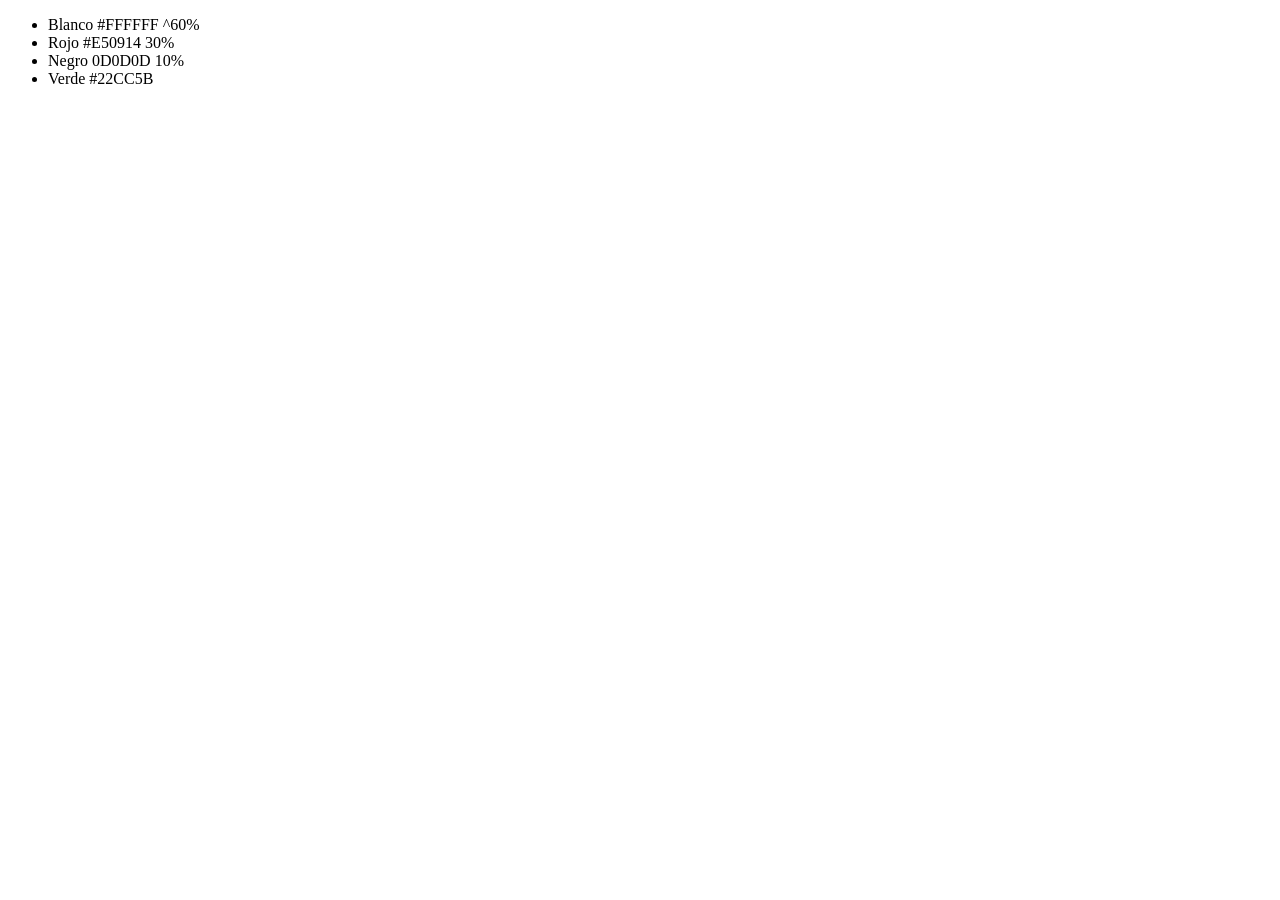
<file: views/index.html>
<!DOCTYPE html>
<html lang="en">
<head>
    <meta charset="UTF-8">
    <meta name="viewport" content="width=device-width, initial-scale=1.0">
    <title>Repuesto Don pedro</title>
    <link rel="stylesheet" href="../public/css/base.css">
</head>
<body>

    <main>
<section>
 <ul>
    <li class="blanco">Blanco #FFFFFF ^60%</li>
    <li class="rojo">Rojo #E50914 30%</li>
    <li class="negro">Negro 0D0D0D 10%</li>
    <li class="verde">Verde #22CC5B</li>
 </ul>
</section>

    </main>
    
</body>
</html>
</file>
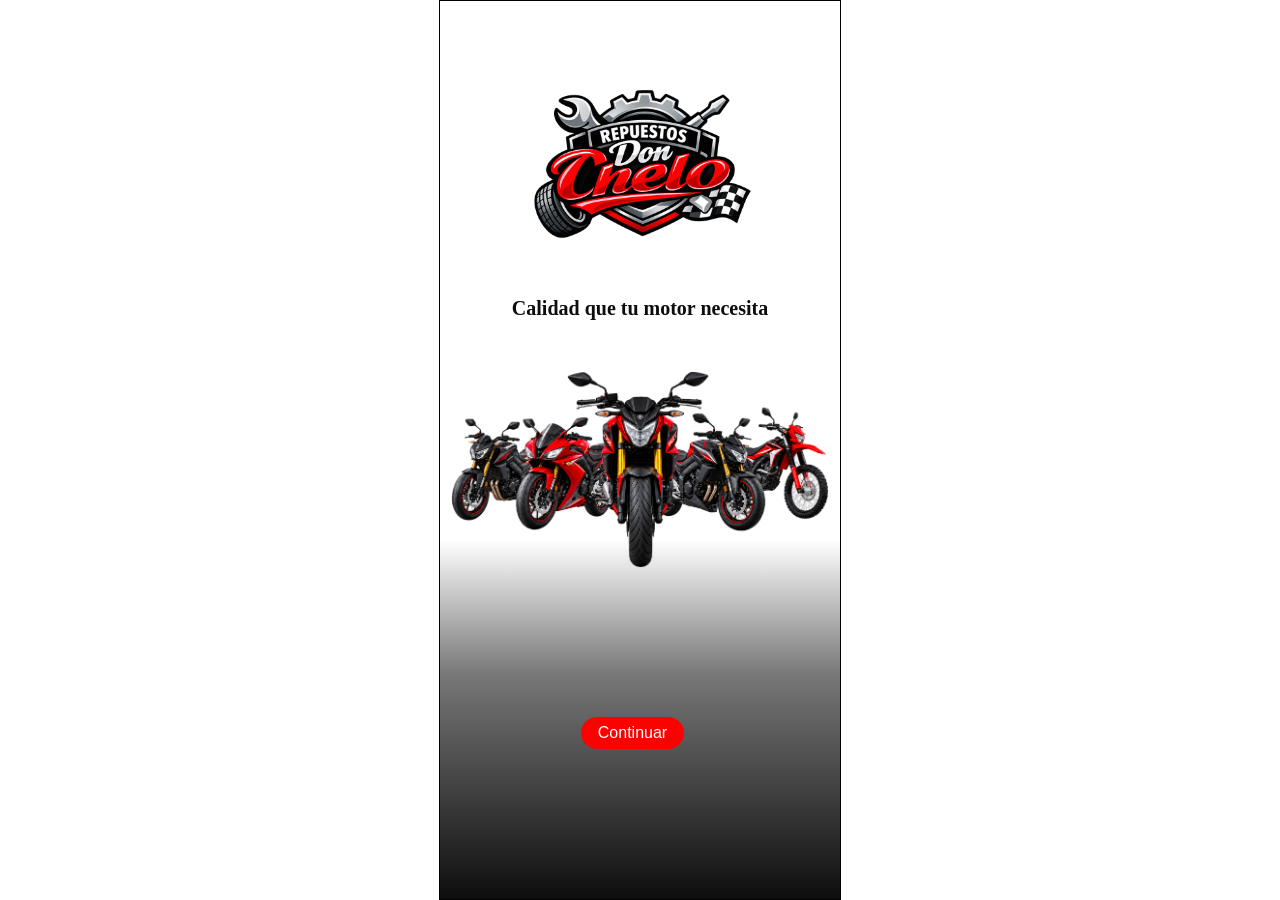
<file: views/acceso/entrada.html>
<!DOCTYPE html>
<html lang="es">
<head>
    <meta charset="UTF-8">
    <meta name="viewport" content="width=device-width, initial-scale=1.0">
    <title>Pantalla de carga</title>
    <link rel="stylesheet" href="../../public/css/pages/entrada.css">
</head>
<body>
    <main class="pantalla-principal">
        <!-- logo de la app -->
        <header>
                <img src="../../public/imagenes/Emblema Racing Repuestos Don Chelo.png" alt="logo">
        </header>

        <!-- frase que represta el repuesto -->
        <section class="">
            <h1>Calidad que tu motor necesita</h1>
        </section>

        <!-- imagen de promocion -->
        <section>
                <img src="../../public/imagenes/motocicletas_transparente_1577px.png" alt="fondo de motos">
        </section>

        <!-- bara de carga -->
         <footer>
            <a href="#" class="continuar">Continuar</a>
            <!-- <div class="bara-carga">
                <div class="bara-carga-progreso"></div>
            </div> -->
    </footer>

    </main>

    </body>
</html>
</file>
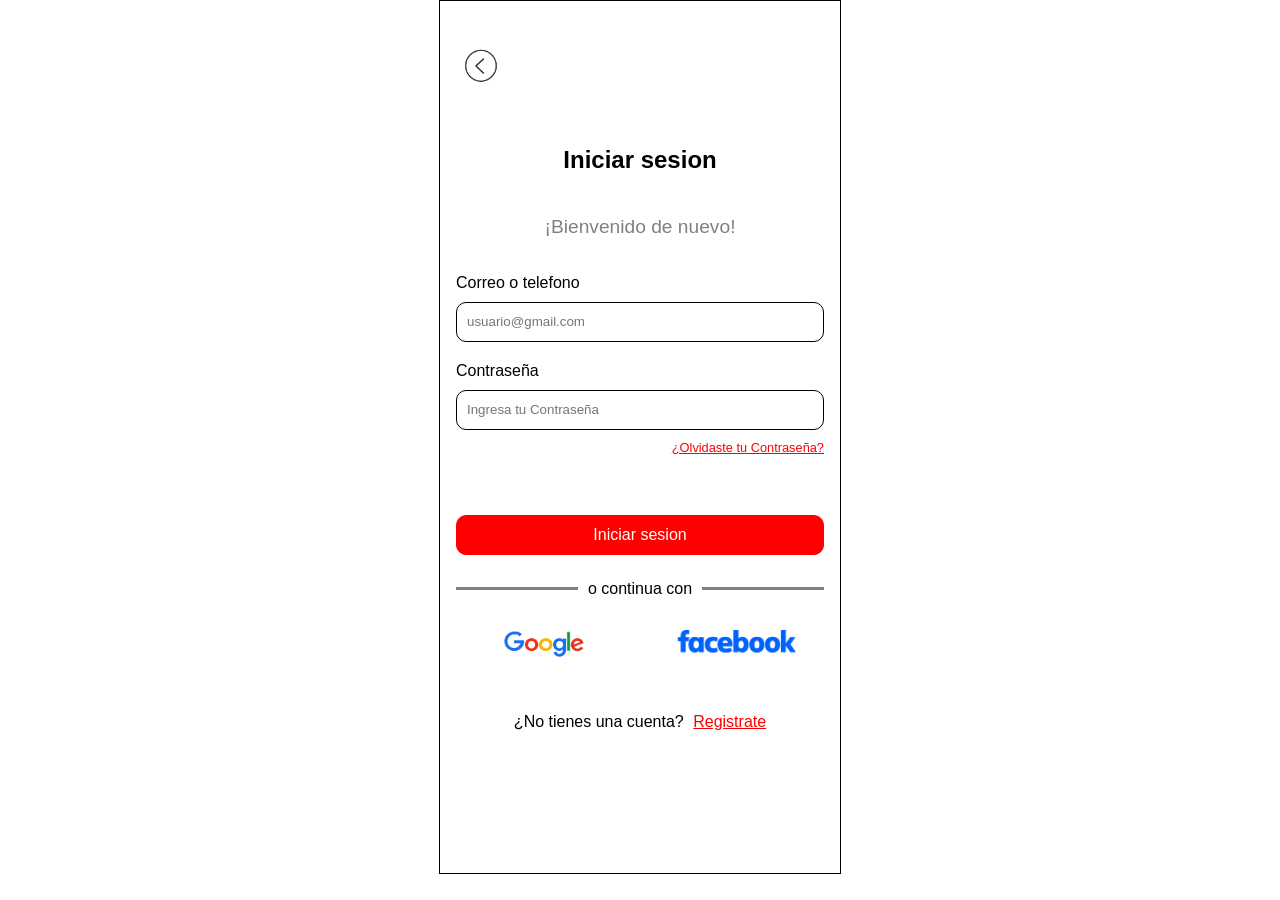
<file: views/acceso/login.html>
<!DOCTYPE html>
<html lang="es">
<head>
    <meta charset="UTF-8">
    <meta name="viewport" content="width=device-width, initial-scale=1.0">
    <title>Repuesto Don Chelo</title>
    <link rel="stylesheet" href="../../public/css/pages/login.css">
</head>
<body>
    <main class="pantalla-principal">
        <header class="encabezado">
            <a href="">
                <img src="../../public/imagenes/Ícono de flecha izquierda circular.png"  alt="volver atras" width="50px">
            </a>
            <div>
                
                <h2>Iniciar sesion</h2>
                <p>¡Bienvenido de nuevo!</p>
            </div>
        </header>
        <section class="login">
            <form action="#">
                <label for="correo">Correo o telefono</label>
                <input type="email" id="correo" name="correo"  placeholder="usuario@gmail.com" autocomplete="email"  required>

                <label for="password">Contraseña</label>
                <input type="password" id="password" name="password" placeholder="Ingresa tu Contraseña" autocomplete="current-password" required>

                <a href="#">¿Olvidaste tu Contraseña?</a>

                <button id="iniciar-sesion">Iniciar sesion</button>
            </form>
        </section>
        <section class="continuar_con">
            <div>
                <div class="barra-uno">

                </div>
                <p>o continua con</p>
                <div class="barra-dos">

                </div>
            </div>
        </section>
        <section class="opciones_login">
            <div>
                <div class="img-uno">
                    <a href="#">
                        <img src="../../public/imagenes/Logotipo colorido de Google en transparencia.png" alt="Logo de Google">
                    </a>
                </div>
                <div class="img-dos">
                    <a href="#">
                        <img src="../../public/imagenes/Logotipo azul de Facebook.png" alt="Logo de Facebook">
                    </a>
                </div>
            </div>
        </section>
        <section class="no_tengo_cuenta">
            <p>¿No tienes una cuenta? <a href="#">Registrate</a></p>
        </section>
    </main>
</body>
</html>
</file>
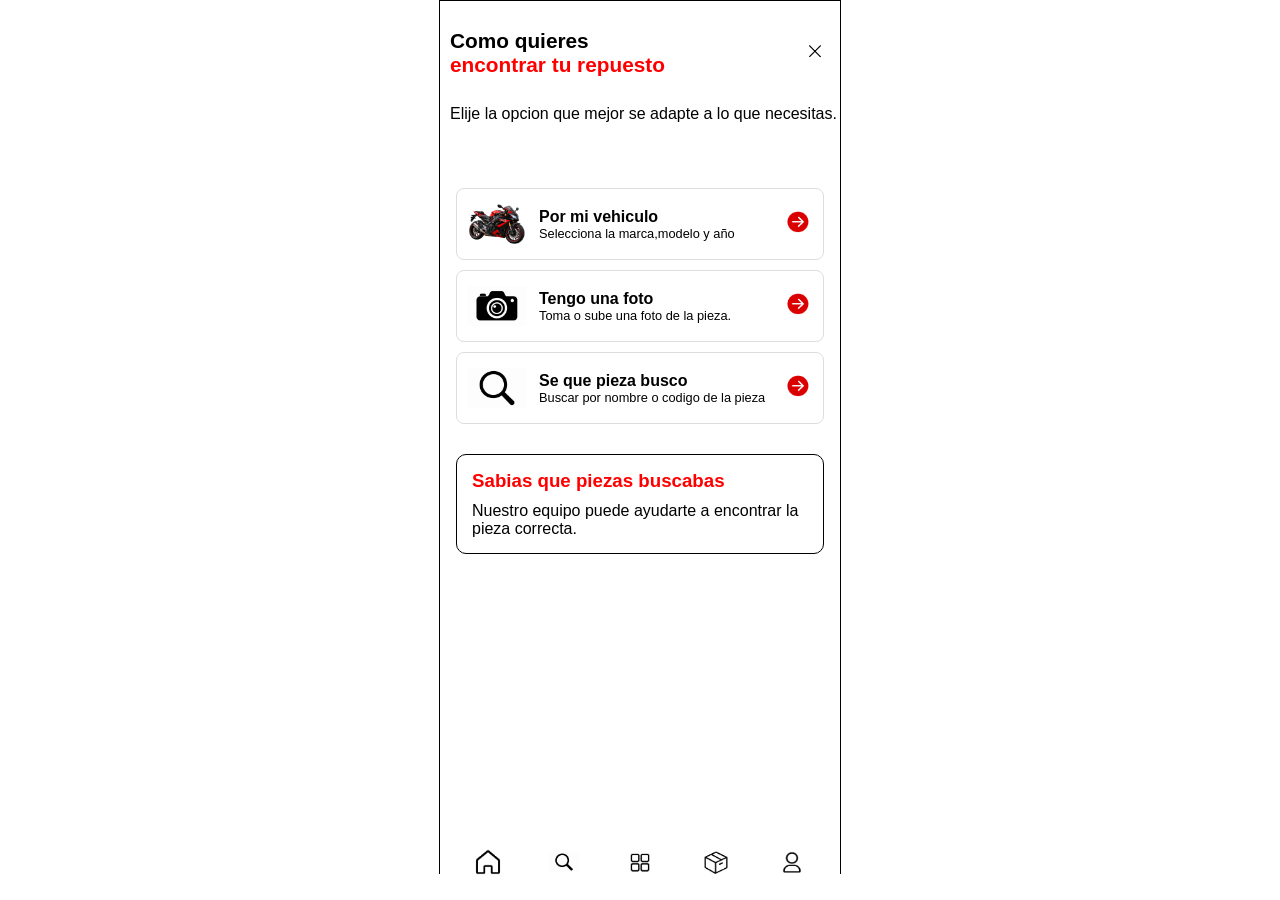
<file: views/buscar/como-buscar.html>
<!DOCTYPE html>
<html lang="en">
<head>
    <meta charset="UTF-8">
    <meta name="viewport" content="width=device-width, initial-scale=1.0">
    <title>Repuesto Don Chelo</title>
    <link rel="stylesheet" href="../../public/css/pages/como-buscar.css">
</head>
<body>
    <header class="encabezado">
            <div>
                <h1>Como quieres<br>
                <span class="color-red">encontrar tu repuesto</span>
                </h1>
                <a href="../inicio/inicio.html">
                    <img src="../../public/imagenes/Ícono X negro sobre fondo transparente.png" width="50px" alt="Volver al inicio">
                </a>
            </div>
            <p>Elije la opcion que mejor se adapte a lo que necesitas.</p>
        </header>
    <main class="pantalla-principal">
        
        <section class="busqueda">
            <div class="opciones">
                <article class="opcion">
                    <img src="../../public/imagenes/Motocicleta deportiva roja y negra.png" alt="">
                    <div>
                        <h2>Por mi vehiculo</h2>
                        <p>Selecciona la marca,modelo y año</p>
                    </div>
                    <a href="../busqueda/buscar-por-vehiculo.html">
                            <img src="../../public/imagenes/icono_flecha_transparente.png" alt="" width="30px">
                    </a>
                    
                </article>
                <article class="opcion">
                    <img src="../../public/imagenes/Ícono minimalista de cámara negra.png" alt="">
                    <div>
                        <h2>Tengo una foto</h2>
                    <p>Toma o sube una foto de la pieza.</p>
                    </div>
                    <a href="../busqueda/buscar-por-fotos.html">
                        <img src="../../public/imagenes/icono_flecha_transparente.png" alt="" width="50px">
                    </a>
                </article>
                <article class="opcion">
                    <img src="../../public/imagenes/Ícono minimalista de lupa negra.png" alt="">
                    <div>
                        <h2>Se que pieza busco</h2>
                        <p>Buscar por nombre o codigo de la pieza</p>
                    </div>
                    <a href="">
                        <img src="../../public/imagenes/icono_flecha_transparente.png" alt="" width="50px">
                    </a>
                </article>
            </div>
        </section>
        
        <section class="aviso">
            <div>
                <h3>Sabias que piezas buscabas</h3>
                <p>Nuestro equipo puede ayudarte a encontrar la pieza correcta.</p>
            </div>
        </section>
        <footer>
            <nav>
                <ul>
                    <li>
                        <a href="#">
                            <img src="../../public/imagenes/Ícono minimalista de casa negra.png" alt="Inicio">
                        </a>
                    </li>
                    <li>
                        <a href="#">
                            <img src="../../public/imagenes/Ícono minimalista de lupa negra.png" alt="Buscar">
                        </a>
                    </li>
                    <li>
                        <a href="#">
                            <img src="../../public/imagenes/Ícono de cuadrícula minimalista en negro.png" alt="Categorias">
                        </a>
                    </li>
                    <li>
                        <a href="#">
                            <img src="../../public/imagenes/Ícono de caja tridimensional en negro.png" alt="Repuestos">
                        </a>
                    </li>
                    <li>
                        <a href="#">
                            <img src="../../public/imagenes/Ícono de perfil en negro sobre transparencia.png" alt="Mi perfil">
                        </a>
                    </li>
                </ul>
            </nav>
        </footer>
    </main>
</body>
</html>
</file>
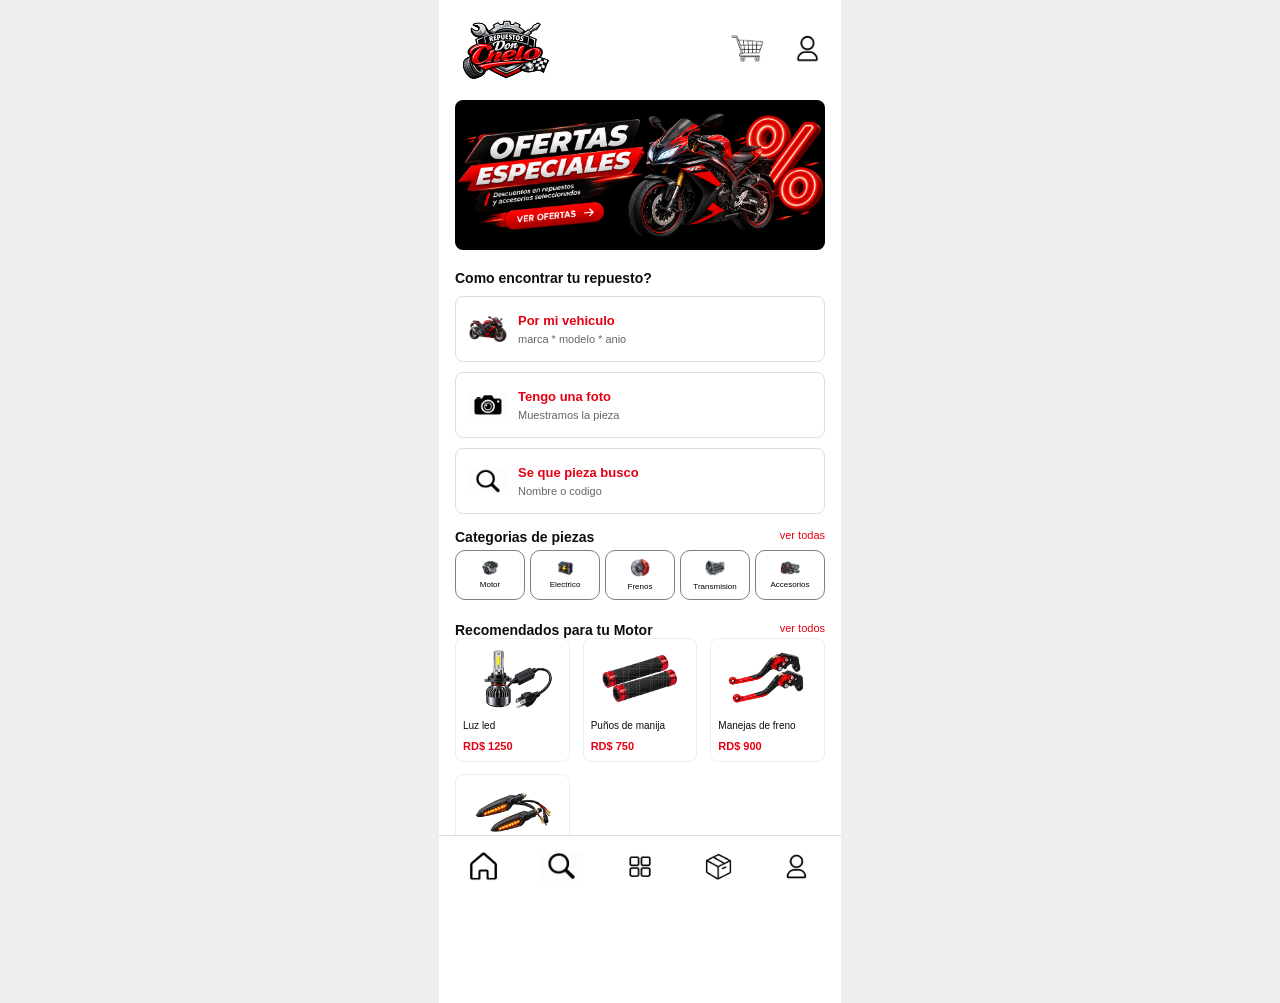
<file: views/buscar/inicio.html>
<!DOCTYPE html>
<html lang="es">
<head>
    <meta charset="UTF-8">
    <meta name="viewport" content="width=device-width, initial-scale=1.0">
    <title>Repuesto Don Chelo</title>
    <link rel="stylesheet" href="../../public/css/pages/buscar.css">
</head>
<body>
    <main class="inicio">
        <header class="encabezado">
            <img src="../../public/imagenes/Emblema Racing Repuestos Don Chelo.png" alt="Logo del repuesto">
            <div class="carrito-perfil">
                <a href="#"><img src="../../public/imagenes/Icono minimalista de carrito de compras.png" alt="Carrito de compras"></a>
                <a href="#"><img src="../../public/imagenes/Ícono de perfil en negro sobre transparencia.png" alt="Icono de perfil"></a>
            </div>
        </header>
        
        <section class="ofertas">
            <img src="../../public/imagenes/Ofertas especiales_ velocidad y descuento.png" alt="Imagen de ofertas">
        </section>

        <section class="opciones-busqueda">
            <h2>Como encontrar tu repuesto?</h2>
            <a href="../busqueda/buscar-por-vehiculo.html" >
                <article class="opcion">
                    <img src="../../public/imagenes/Motocicleta deportiva roja y negra.png" alt="icono de moto">
                    <div>
                        <h3>Por mi vehiculo</h3>
                        <p>marca * modelo * anio</p>
                    </div>
                </article>
            </a>
            <a href="#">
                <article class="opcion">
                
                    <img src="../../public/imagenes/Ícono minimalista de cámara negra.png" alt="icono de camara">
                    <div>
                        <h3>Tengo una foto</h3>
                        <p>Muestramos la pieza</p>
                    </div>
                </article>
            </a> 

            <a href="">
                <article class="opcion">
                    <img src="../../public/imagenes/Ícono minimalista de lupa negra.png" alt="icono de lupa">
                    <div>
                        <h3>Se que pieza busco</h3>
                        <p>Nombre o codigo</p>
                    </div>
                </article>
            </a>
        </section>
        <section class="categorias">
            <h2>Categorias de piezas</h2>
            <a href="#">ver todas</a>
            <div class="lista-categorias">
                <ul>
                    <li>
                        <img src="../../public/imagenes/Motor de automóvil detallado con tapa amarilla.png" alt="icono de motor de auto">
                        <span>Motor</span></li>
                    <li>
                        <img src="../../public/imagenes/Batería eléctrica con rayo dorado.png" alt="icono de bateria">
                        <span>Electrico</span>
                    </li>
                    <li>
                        <img src="../../public/imagenes/Disco de freno con cáliper rojo.png" alt="icono de disco de freno">
                        <span>Frenos</span>
                    </li>
                    <li>
                        <img src="../../public/imagenes/icono-transmision.png" alt="icono de transmision">
                        <span>Transmision</span>
                    </li>
                    <li>
                        <img src="../../public/imagenes/Accesorios automotrices en composición brillante.png" alt="icono de accesorios">
                        <span>Accesorios</span>
                    </li>

                </ul>
            </div>
        </section>
        <section class="Productos">
            <h2>Recomendados para tu Motor</h2>
            <a href="#">ver todos</a>
            <div class="lista-productos">
                <article>
                    <img src="../../public/imagenes/icono-bombillo-led.png" alt="icono de luz led">
                    <p>Luz led</p>
                    <strong>RD$ 1250</strong>
                </article>
                <article>
                    <img src="../../public/imagenes/icono-punos.png" alt="icono de manija ">
                    <p>Puños de manija</p>
                    <strong>RD$ 750</strong>
                </article>
                <article>
                    <img src="../../public/imagenes/icono-manetas-freno.png" alt="icono de manetas de freno">
                    <p>Manejas de freno</p>
                    <strong>RD$ 900</strong>
                </article>
                <article>
                    <img src="../../public/imagenes/icono-direccionales-led.png" alt="iconos de luz led">
                    <p>Direccionales LED</p>
                    <strong>RD$ 850</strong>
                </article>
            </div>
        </section>
        <footer>
            <nav>
                <ul>
                    <li>
                        <a href="../inicio/inicio.html">
                            <img src="../../public/imagenes/Ícono minimalista de casa negra.png" alt="Inicio">
                        </a>
                    </li>
                    <li>
                        <a href="../busqueda/busqueda.html">
                            <img src="../../public/imagenes/Ícono minimalista de lupa negra.png" alt="buscar">
                        </a>
                    </li>
                    <li>
                        <a href="../categoria/categorias.html">
                            <img src="../../public/imagenes/Ícono de cuadrícula minimalista en negro.png" alt="categorias">
                        </a>
                    </li>
                    <li>
                        <a href="#">
                            <img src="../../public/imagenes/Ícono de caja tridimensional en negro.png" alt="pedidos">
                        </a>
                    </li>
                    <li>
                        <a href="#">
                            <img src="../../public/imagenes/Ícono de perfil en negro sobre transparencia.png" alt="perfil">
                        </a>
                    </li>
                </ul>
            </nav>
        </footer>
    </main>
</body>
</html>
</file>
<file: public/css/base.css>
/* Hecho por Delmi */

:root {
    /* reset dafault setup */
    --margin: 0;
    --box-sizing: border:box;
    --padding: 0;
    --color-fondo: #FFFFFF;

    /* colores, sizes y familia */
    --color-primario: #FFFFF;
    --color-texto-primario: #0D0D0D;
    --familia-texto: 'Inria Serif';
    --grosor-text: Bold;
    --text-size: 10px;

    /* colores de textos secundarios */
    --texto-secundario-family: inria Sans;
    --text-size2: 10;
    --text-size: 6px;
    --grosor-text: regular;
    --grosor-text: Light;


    /* colores de precios y ver todo*/
    --familia-texto: 'Inria Sans';
    --grosor-text: bold;
    --text-size: Bold;
    --text-size: 5px;

    /* Size y caresticas de categorias de precios */
    --width: 36px;
    --height: 35px;
    /* imagen interna */
    --width: 25px;
    --height: 20px;
    /* Texto interno */
    --font-family: 'Inria Sans';
    --font-size: 5px;
    --grosor-text: Bold;



    /* botones de navegacion, footer de las paginas, #inicio #buscar #categorias */
    --cajas-width: 31.9;
    --cajas-height: 31.36;


    /* inputs  */
    --width: 205px;
    --height: 30;
    --corner-radius: 5px;


    /* Botones de accion */
    --width: 205px;
    --height: 30;
    --corner-radius: 10px;
    --background-color: #E50914;


}


.container {}

.btn {}

.btn--primario {}

.card {}

.field {}

.badge {}

.bottom-nav {}

.topbar {}
</file>
<file: public/css/pages/entrada.css>
* {
    margin: 0;
    padding: 0;
    box-sizing: border-box;
}

body {
    font-family: Arial, sans-serif;
    background: white;
}

.pantalla-principal {
    position: relative;
    width: 100%;
    max-width: 402px;
    height: 100vh;
    margin: 0 auto;
    overflow: hidden;
    display: flex;
    flex-direction: column;
    background: linear-gradient(to bottom, white 60%, #777 75%, #0D0D0D 100%);
    border: 1px solid black;
}

header {
    width: 100%;
    text-align: center;
    padding: 30px 10px 10px;
    margin-top: 50px;
    margin-bottom: 10px;
}

header img {
    width: 250px;
    max-width: 100%;
    height: auto;
}

section {
    width: 100%;
    padding: 10px;
    text-align: center;
    margin-top: 15px;
}

h1 {
    color: #0D0D0D;
    font-family: Georgia, serif;
    font-size: 1.25rem;
}

section img {
    display: block;
    width: 100%;
    max-height: 300px;
    object-fit: contain;
    margin-top: 15px;
}

footer {
    position: absolute;
    bottom: 150px;
    width: 100%;
    display: flex;
    justify-content: center;
}
footer a {
    width: auto;
    height: auto;
    padding: 5px 15px;
    margin-left: -15px;
    border: 2px solid red;
    border-radius: 999px;
    text-decoration: none;
    color: white;
    background-color: red;
}

/* .bara-carga {
    width: 130px;
    height: 5px;
    background: white;
    border-radius: 10px;
    overflow: hidden;
}

.bara-carga-progreso {
    width: 80%;
    height: 100%;
    background: #E50114;
} */
</file>
<file: public/css/pages/login.css>
* {
    margin: 0;
    padding: 0;
    box-sizing: border-box;
}

body {
    font-family: Arial, Helvetica, sans-serif;
    background: white;
    width: 100%;
    max-width: 402px;
    min-height: 874px;
    margin: 0 auto;
    border: 1px solid black;
}


.pantalla-principal {
    width: 100%;
    padding: 15px 16px 80px;
}


.encabezado {
    width: 100%;
    padding: 25px 0 20px 10px;
    position: relative;
}

.encabezado a img {
    margin-left: -10px;
    max-width: 50px;
    height: auto;
}

.encabezado div {
    width: 100%;
    height: 100px;
    display: block;
    text-align: center;
}

.encabezado div h2 {
    font-size: 1.5rem;
    font-family: Arial, Helvetica, sans-serif;
    position: absolute;
    top: 130px;
    left: 0;
    width: 100%;
    text-align: center;
}

.encabezado div p {
    color: gray;
    font-size: 1.2rem;
    position: absolute;
    top: 200px;
    left: 0;
    width: 100%;
    text-align: center;
}


.login {
    width: 100%;
    height: auto;
    margin-top: 50px;
}

.login form {
    display: flex;
    flex-direction: column;
    gap: 10px;
    position: relative;
    width: 100%;
}

label {
    margin-top: 10px;
}

input {
    width: 100%;
    height: 40px;
    padding: 10px;
    border-radius: 10px;
    border: 1px solid black;

}


input:focus-visible,
button:focus-visible,
a:focus-visible {
    outline: 2px solid #2563eb;
    outline-offset: 2px;
}


.login form a {
    align-self: flex-end;
    color: red;
    font-size: 0.8rem;
    margin-top: 0;
}


button {
    width: 100%;
    margin-top: 50px;
    padding: 10px 25px;
    border-radius: 10px;
    border: 1px solid red;
    color: white;
    background-color: red;
    font: inherit;
    cursor: pointer;
}

.continuar_con {
    width: 100%;
    height: auto;
    margin-top: 25px;
}

.continuar_con > div {
    width: 100%;
    display: flex;
    flex-direction: row;
    align-items: center;
    justify-content: center;
    gap: 10px;
}

.continuar_con .barra-uno,
.continuar_con .barra-dos {
    flex: 1;
    height: 3px;
    background-color: gray;
}

.continuar_con > div p {
    text-align: center;
}


.opciones_login {
    width: 100%;
    height: auto;
}

.opciones_login > div {
    width: 100%;
    display: flex;
    flex-direction: row;
    gap: 16px;
    margin-top: 25px;
}

.opciones_login > div .img-uno,
.opciones_login > div .img-dos {
    flex: 1;
    height: 40px;
    display: flex;
    justify-content: center;
    align-items: center;
}

.opciones_login > div .img-uno a,
.opciones_login > div .img-dos a {
    display: flex;
    justify-content: center;
    align-items: center;
    max-width: 100%;
}

.opciones_login > div .img-uno img,
.opciones_login > div .img-dos img {
    display: block;
    max-width: 100%;
    max-height: 40px;
    width: auto;
    height: auto;
    object-fit: contain;
}


.no_tengo_cuenta {
    width: 100%;
    height: auto;
}

.no_tengo_cuenta p {
    text-align: center;
    margin-top: 50px;
}

.no_tengo_cuenta p a {
    color: red;
    margin-left: 5px;
}


@media (max-width: 390px) {
    .pantalla-principal {
        padding-left: 12px;
        padding-right: 12px;
    }

    .encabezado div h2 {
        font-size: 1.4rem;
    }

    .encabezado div p {
        font-size: 1.1rem;
    }

    .continuar_con > div {
        gap: 8px;
    }
}
</file>
<file: public/css/pages/como-buscar.css>
* {
    margin: 0;
    padding: 0;
    box-sizing: border-box;
}

body {
    font-family: Arial, sans-serif;
    background: white;
    width: 100%;
    max-width: 402px;
    min-height: 874px;
    margin: 0 auto;
    border: 1px solid black;
}

/* Pantalla principal */
.pantalla-principal {
    width: 100%;
    padding: 15px 16px 80px;
    padding-bottom: 80px;  
}

/* Encabezado */
.encabezado {
    width: 100%;
    padding: 25px 0 20px 10px;
}

.encabezado div {
    display: flex;
    justify-content: space-between;
    align-items: center;
}

.encabezado h1 {
    font-size: 1.3rem;
}

.encabezado p {
    margin-top: 25px;
    font-size: 1rem;
}

.encabezado div a img {
    width: 50px;
    height: 50px;
    object-fit: contain;
}

.color-red {
    color: red;
}

/* Opciones de búsqueda */
.busqueda {
    margin-top: 30px;
}

.opcion {
    display: flex;
    align-items: center;
    gap: 12px;
    padding: 10px;
    margin-bottom: 10px;
    border: 1px solid #dddddd;
    border-radius: 8px;
}

.opcion > img {
    width: 60px;
    height: 50px;
    object-fit: contain;
}

.opcion div {
    flex: 1;
}

.opcion div h2 {
    font-size: 1rem;
}

.opcion div p {
    font-size: 0.8rem;
}

.opcion a img {
    width: 30px;
    height: 30px;
    object-fit: contain;
}

/* Aviso */
.aviso {
    margin-top: 30px;
}

.aviso div {
    border: 1px solid black;
    padding: 15px;
    border-radius: 10px;
}

.aviso h3 {
    color: red;
    margin-bottom: 10px;
}

/* Navegación inferior */
footer {
    position: absolute;
    bottom: 8px;
    left: 50%;
    transform: translateX(-50%);
    width: calc(100% - 2px);
    max-width: 400px;
    padding: 10px 10px;
    background: white;
    
}

footer ul {
    display: flex;
    justify-content: space-around;
    align-items: center;
    list-style: none;
}

footer a {
    display: flex;
    padding: 5px;
}

footer img {
    width: 30px;
    height: 30px;
    object-fit: contain;
}
</file>
<file: public/css/pages/buscar.css>
* {
    margin: 0;
    padding: 0;
    box-sizing: border-box;
}

body {
    font-family: Arial, sans-serif;
    background-color: #eeeeee;
}

.inicio {
    width: 100%;
    max-width: 402px;
    min-height: 100vh;
    margin: auto;
    padding: 15px 16px 80px;
    background-color: white;
}



.encabezado {
    display: flex;
    justify-content: space-between;
    align-items: center;
    margin-bottom: 15px;
}

.encabezado > img {
    width: 100px;
    height: 70px;
    object-fit: contain;
}

.carrito-perfil {
    display: flex;
    gap: 25px;
}

.carrito-perfil img {
    width: 35px;
    height: 35px;
    object-fit: contain;
}



.ofertas {
    width: 100%;
    height: 150px;
    margin-bottom: 20px;
    overflow: hidden;
    border-radius: 8px;
    background-color: #000000;
}

.ofertas img {
    width: 100%;
    height: 100%;
    object-fit: contain;
}



section h2 {
    font-size: 14px;
    color: #0d0d0d;
}

section > a {
    display: inline-block;
    font-size: 11px;
    color: #e50114;
    text-decoration: none;
}

.opciones-busqueda  a {
    width: 100%;
    display: inline-block;

    
}
.opciones-busqueda:nth-child(3) {
    margin-bottom: 15PX;
}

.opcion {
    display: flex;
    align-items: center;
    gap: 10px;
    padding: 12px;
    margin-top: 10px;
    border: 1px solid #dddddd;
    border-radius: 8px;
}

.opcion img {
    width: 40px;
    height: 40px;
    object-fit: contain;
}

.opcion h3 {
    font-size: 13px;
    margin-bottom: 5px;
}

.opcion p {
    font-size: 11px;
    color: #666666;
}



.categorias {
    margin-bottom: 22px;
    position: relative;
    top: 0;
    left: 0;
    right: 0;
}
.categorias > a {
    position: absolute;
    right: 0;
    top: 0;
}


.lista-categorias ul {
    display: grid;
    grid-template-columns: repeat(5, 1fr);
    gap: 5px;
    list-style: none;
    margin-top: 5px;
}

.lista-categorias li {
    height: 50px;
    padding: 5px 10px;
    border: 1px solid gray;
    border-radius: 10px;
    font-size: 8px;
    display: flex;
    flex-direction: column;
    justify-content: center;
    align-items: center;
    gap: 5px;
    
}
.lista-categorias li img {
    width: 20px;

}



.Productos {
    margin-bottom: 25px;
    position: relative;
    top: 0;
    left: 0;
    right: 0;
}
.Productos > a {
    position: absolute;
    right: 0;
    top: 0;
}
.lista-productos {
    display: flex;
    flex-wrap: wrap;
    justify-content: space-between;
    gap: 12px 0;
}

.lista-productos article {
    width: 31%;
    padding: 7px;
    border: 1px solid #eeeeee;
    border-radius: 8px;
}

.lista-productos img {
    width: 100%;
    height: 65px;
    object-fit: contain;
}

.lista-productos p {
    margin: 5px 0;
    font-size: 10px;
    color: #0d0d0d;
}

.lista-productos strong {
    font-size: 11px;
    color: #e50114;
}



footer {
    position: fixed;
    bottom: 0;
    left: 50%;
    transform: translateX(-50%);

    width: 100%;
    max-width: 402px;
    padding: 10px 5px;
    border-top: 1px solid #dddddd;
    background-color: white;
}

footer ul {
    display: flex;
    justify-content: space-around;
    align-items: center;
    list-style: none;
}

footer a {
    display: inline-block;
    padding: 5px;
}

footer img {
    width: 50px;
    height: 30px;
    object-fit: contain;
}


@media (max-width: 390px) {
    .lista-categorias ul {
        grid-template-columns: repeat(3, 1fr);
    }
}
</file>
